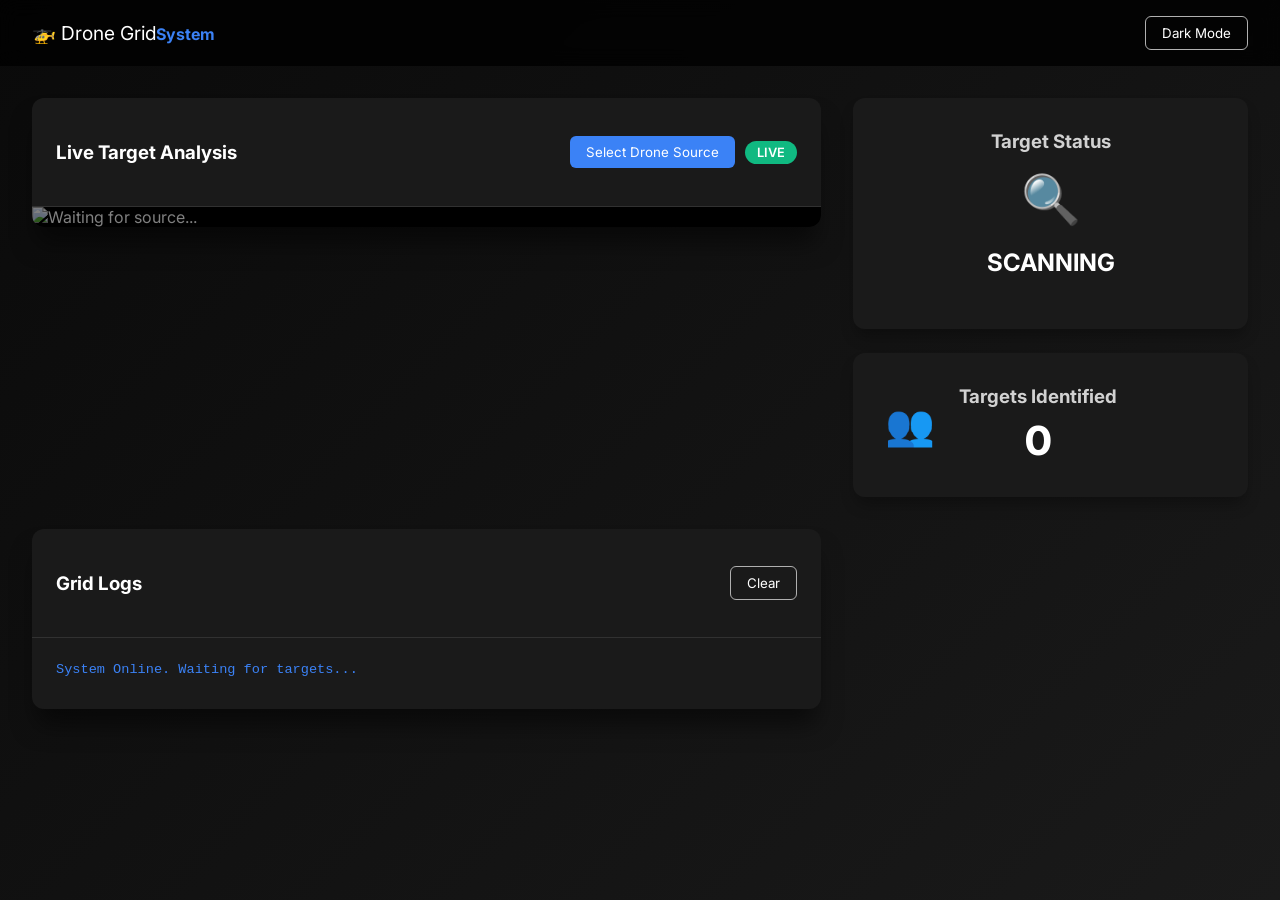
<file: Sabarmati_Human_Detection/index.html>
<!DOCTYPE html>
<html lang="en">
<head>
    <meta charset="UTF-8">
    <meta name="viewport" content="width=device-width, initial-scale=1.0">
    <title>Drone Human Detection - Team Hydra</title>
    <link href="https://fonts.googleapis.com/css2?family=Inter:wght@400;600;800&display=swap" rel="stylesheet">
    <link rel="stylesheet" href="styles.css">
</head>
<body>
    <nav class="navbar">
        <div class="logo">
            <span>🚁 Drone Grid</span><strong>System</strong>
        </div>
        <button id="themeToggle" class="theme-btn">Dark Mode</button>
    </nav>

    <div class="container">
        <section class="video-section">
            <div class="panel">
                <div class="panel-header">
                    <h3>Live Target Analysis</h3>
                    <div style="display: flex; gap: 10px; align-items: center;">
                        <button id="startBtn" class="theme-btn" style="background: var(--accent-blue); color: white; border: none;">
                            Select Drone Source
                        </button>
                        <span class="live-badge">LIVE</span>
                    </div>
                </div>
                <div style="position: relative; width: 100%; height: 100%; background: #000; overflow: hidden;">
                    <video id="sourceVideo" autoplay playsinline muted style="display: none;"></video>
                    <canvas id="captureCanvas" style="display: none;"></canvas>
                    <img id="processedFeed" alt="Waiting for source..." 
                         style="width: 100%; height: 100%; object-fit: contain; opacity: 0.5;">
                </div>
            </div>
        </section>

        <section class="data-section">
            <div class="card status-card" id="dangerCard">
                <h3>Target Status</h3>
                <div class="status-indicator">
                    <span id="dangerIcon">🔍</span>
                </div>
                <h2 id="dangerText">SCANNING</h2>
            </div>
            <div class="card stat-card">
                <span class="stat-icon">👥</span>
                <div>
                    <h3>Targets Identified</h3>
                    <p id="humanCount">0</p>
                </div>
            </div>
        </section>

        <div class="panel log-panel">
            <div class="panel-header">
                <h3>Grid Logs</h3>
                <button id="clearLogs" class="clear-btn">Clear</button>
            </div>
            <div id="logContainer" class="log-container">
                <div class="log-entry system">
                    System Online. Waiting for targets...
                </div>
            </div>
        </div>
    </div>

    <script src="script.js"></script>
</body>
</html>
</file>
<file: Sabarmati_Human_Detection/styles.css>
:root {
    --bg-primary: #0a0a0a;
    --bg-secondary: #1a1a1a;
    --text-primary: #ffffff;
    --text-secondary: #b0b0b0;
    --accent-blue: #3b82f6;
    --accent-green: #10b981;
    --accent-yellow: #f59e0b;
    --accent-red: #ef4444;
}

body { 
    margin: 0; 
    font-family: 'Inter', sans-serif; 
    background: linear-gradient(135deg, var(--bg-primary) 0%, var(--bg-secondary) 100%);
    color: var(--text-primary);
    min-height: 100vh;
}

.dark-mode {
    --bg-primary: #000000;
    --bg-secondary: #0a0a0a;
    --text-primary: #e2e8f0;
    --text-secondary: #94a3b8;
}

.navbar {
    display: flex;
    justify-content: space-between;
    align-items: center;
    padding: 1rem 2rem;
    background: rgba(0,0,0,0.8);
    backdrop-filter: blur(10px);
}

.logo span { font-size: 1.2rem; }
.logo strong { color: var(--accent-blue); }

.theme-btn, .clear-btn {
    padding: 0.5rem 1rem;
    border: 1px solid var(--text-secondary);
    background: transparent;
    color: var(--text-primary);
    border-radius: 6px;
    cursor: pointer;
    font-family: inherit;
}

.container {
    max-width: 1400px;
    margin: 0 auto;
    padding: 2rem;
    display: grid;
    grid-template-columns: 2fr 1fr;
    gap: 2rem;
    align-items: start;
}

.panel {
    background: var(--bg-secondary);
    border-radius: 12px;
    overflow: hidden;
    box-shadow: 0 20px 25px -5px rgba(0,0,0,0.5);
}

.panel-header {
    padding: 1.5rem;
    border-bottom: 1px solid rgba(255,255,255,0.1);
    display: flex;
    justify-content: space-between;
    align-items: center;
}

.live-badge {
    background: var(--accent-green);
    color: white;
    padding: 0.25rem 0.75rem;
    border-radius: 20px;
    font-size: 0.8rem;
    font-weight: 600;
}

.data-section {
    display: flex;
    flex-direction: column;
    gap: 1.5rem;
}

.card {
    background: var(--bg-secondary);
    padding: 2rem;
    border-radius: 12px;
    text-align: center;
    box-shadow: 0 10px 15px -3px rgba(0,0,0,0.3);
}

.status-card h3 { margin: 0 0 1rem 0; opacity: 0.8; }
.status-indicator { font-size: 3rem; margin: 1rem 0; }
.stat-card { display: flex; align-items: center; gap: 1.5rem; }
.stat-icon { font-size: 2.5rem; }
.stat-card h3 { margin: 0 0 0.5rem 0; opacity: 0.8; }
.stat-card p { margin: 0; font-size: 2.5rem; font-weight: 800; }

.log-panel .panel-header { justify-content: space-between; }
.log-container {
    max-height: 300px;
    overflow-y: auto;
    padding: 1rem;
    font-family: 'Courier New', monospace;
    font-size: 0.85rem;
}

.log-entry {
    padding: 0.5rem;
    margin-bottom: 0.5rem;
    border-radius: 4px;
}
.log-entry.system { color: var(--accent-blue); }
.log-entry.info { color: var(--text-secondary); }
.log-entry.success { color: var(--accent-green); }
.log-entry.target { color: var(--accent-yellow); background: rgba(245, 158, 11, 0.1); }
.log-entry.danger { color: var(--accent-red); background: rgba(239, 68, 68, 0.1); }

.danger { 
    border: 3px solid var(--accent-red);
    box-shadow: 0 0 30px rgba(239, 68, 68, 0.4);
    animation: pulse 2s infinite;
}

@keyframes pulse {
    0%, 100% { box-shadow: 0 0 30px rgba(239, 68, 68, 0.4); }
    50% { box-shadow: 0 0 50px rgba(239, 68, 68, 0.8); }
}

@media (max-width: 768px) {
    .container { grid-template-columns: 1fr; gap: 1rem; }
    .stat-card { flex-direction: column; text-align: center; gap: 1rem; }
}
</file>
